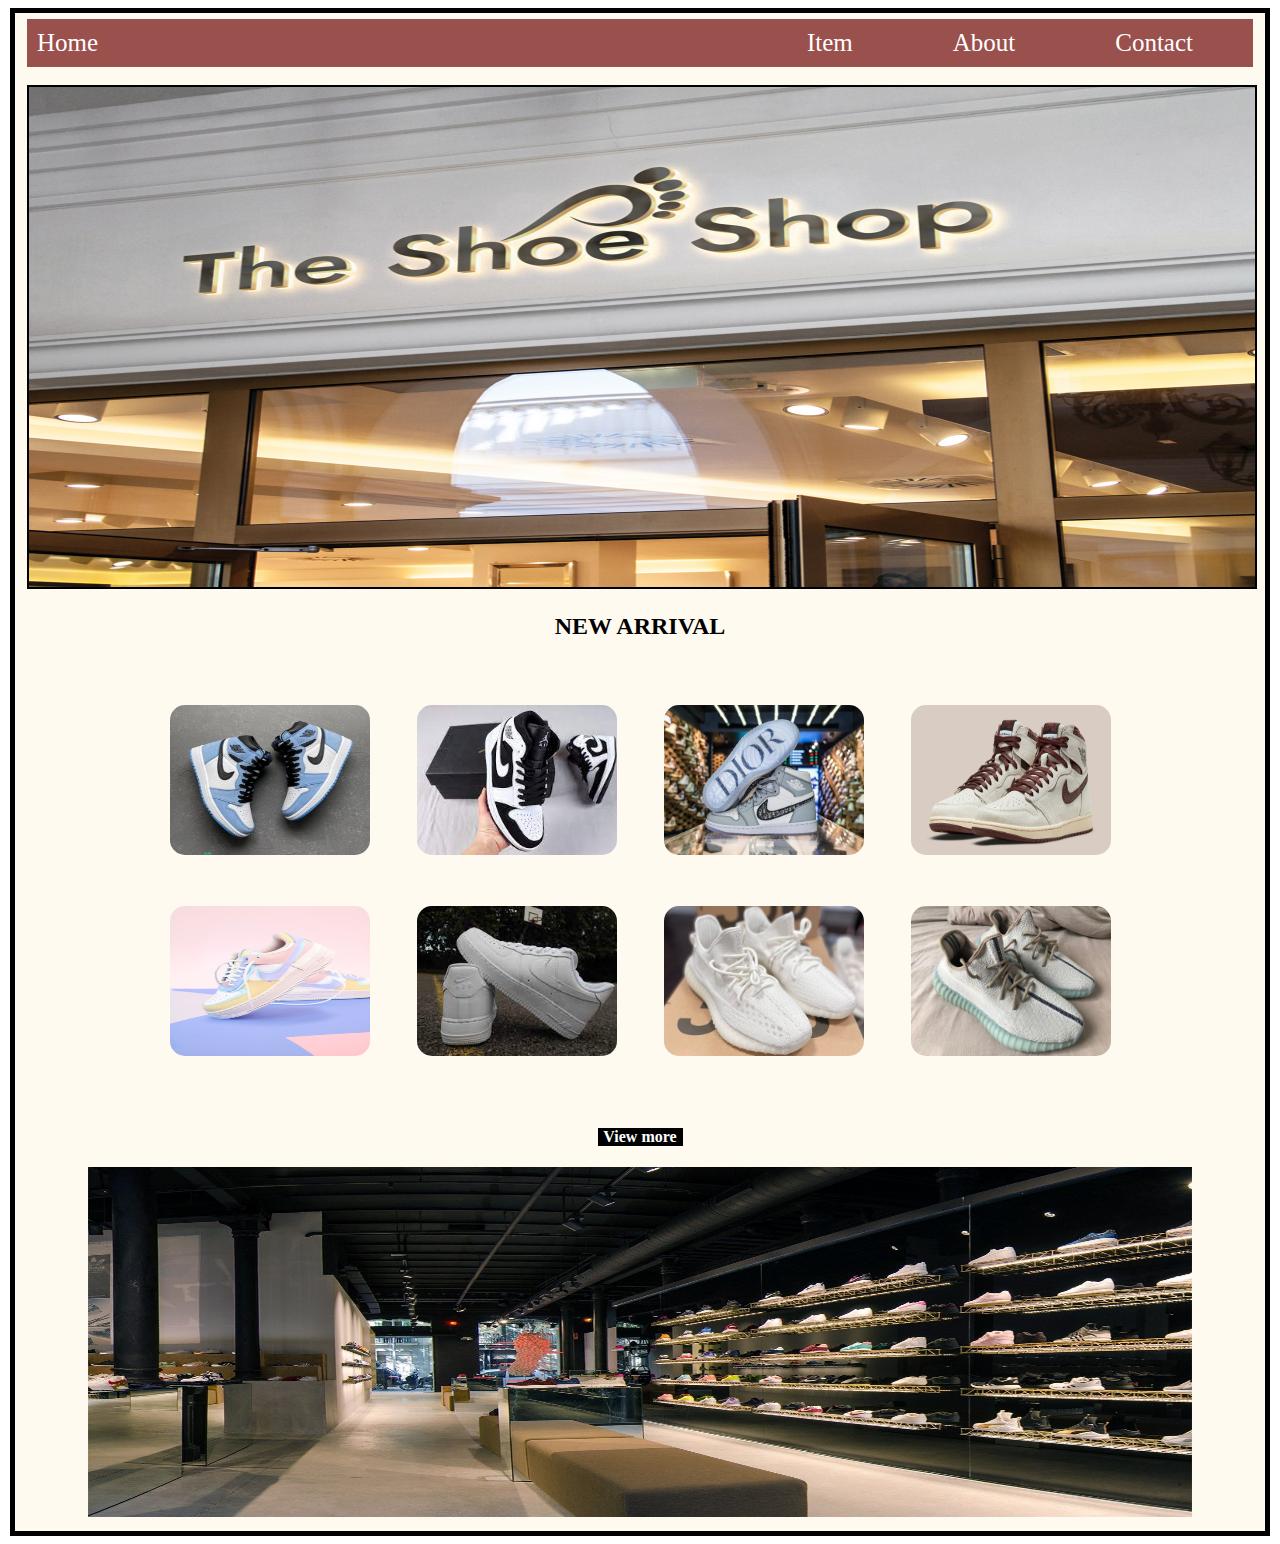
<file: index.html>
<!DOCTYPE html>
<html>
	<head>
		<meta charset="utf-8">
		<meta name="viewport" content="width=device-width, initial-scale=1">
		<title>SHAK SHOP</title>
		<style>
			fieldset{
				border: 5px solid black;
				background-color: floralwhite;
			}
			
			
			
			h2.head{
				text-align: center;
				color: black;
			}
			p{
				text-align: center;
			}
			h2{
				text-align: center;
				color: white;
			}
			
		
			a.home-menu{
				float: left;
				text-decoration: 0;
				font-size: 25px;
				color: white;
			}
			a.second{
				float: right;
				text-decoration: 0;
				padding: 0px 50px;
				font-size: 25px;
				color: white;
			}
			img.design{
				border: 2px solid black;
			}
			img.new{
				width: 200px;
				height: 150px;
				border-radius: 15px;
			}
			a{
				text-decoration: 0;
				color: white;

			}
			.view{
				
				width: 85px;
				background-color: black;
				text-align: center;


			}
			.nav-item{
				margin: 0px;
				padding: 10px;
				background-color: rgb(154,80,76);
				list-style-type: none;
				overflow: hidden;


			}
			

		</style>
	</head>
<fieldset>
	<body>
			<ul class="nav-item">
				<li style="float: left; "><a class="home-menu" href="index.html">Home</a></li>
				<li style="float: right;"><a class="second" href="../contact.html">Contact</a></li>
				<li style="float: ritght;"><a class="second" href="../about.html">About</a></li>
				<li style="float: right;"><a class="second" href="../item.html">Item</a></li>
			</ul>
		<br>
		<img class="design" src="images/shopdesign.jpg" width="100%" height="500" alt="shopdesign">
		<h2 class="head">NEW ARRIVAL</h2>
		<table align="center" cellspacing="45">
			<tbody>
				<tr>
					<td><img src="images/airblue.jpg" class="new" ></td>
					<td><img src="images/airblackwhite.jfif" class="new"></td>
					<td><img src="images/airgrey.jpg" class="new"></td>
					<td><img src="images/airwhite.jfif" class="new"></td>
				</tr>
				<tr>
					<td><img src="images/nikeair_pink.jfif" class="new"></td>
					<td><img src="images/nike_white.jfif" class="new"></td>
					<td><img src="images/yeezy350white.jpg" class="new"></td>
					<td><img src="images/yeezy350whitegreen.jpg"class="new"></td>
				</tr>
			</tbody>
		</table>
		
		
		<center><h4 class="view"><a href="pages/item.html" style="text-overflow: ellipsis;">View more</a></h4></center>
		<center><img src="images/sneakershop.jpg" width="90%" height="350"></center>
		

		
	</body>
		
</fieldset>

</html>
</file>
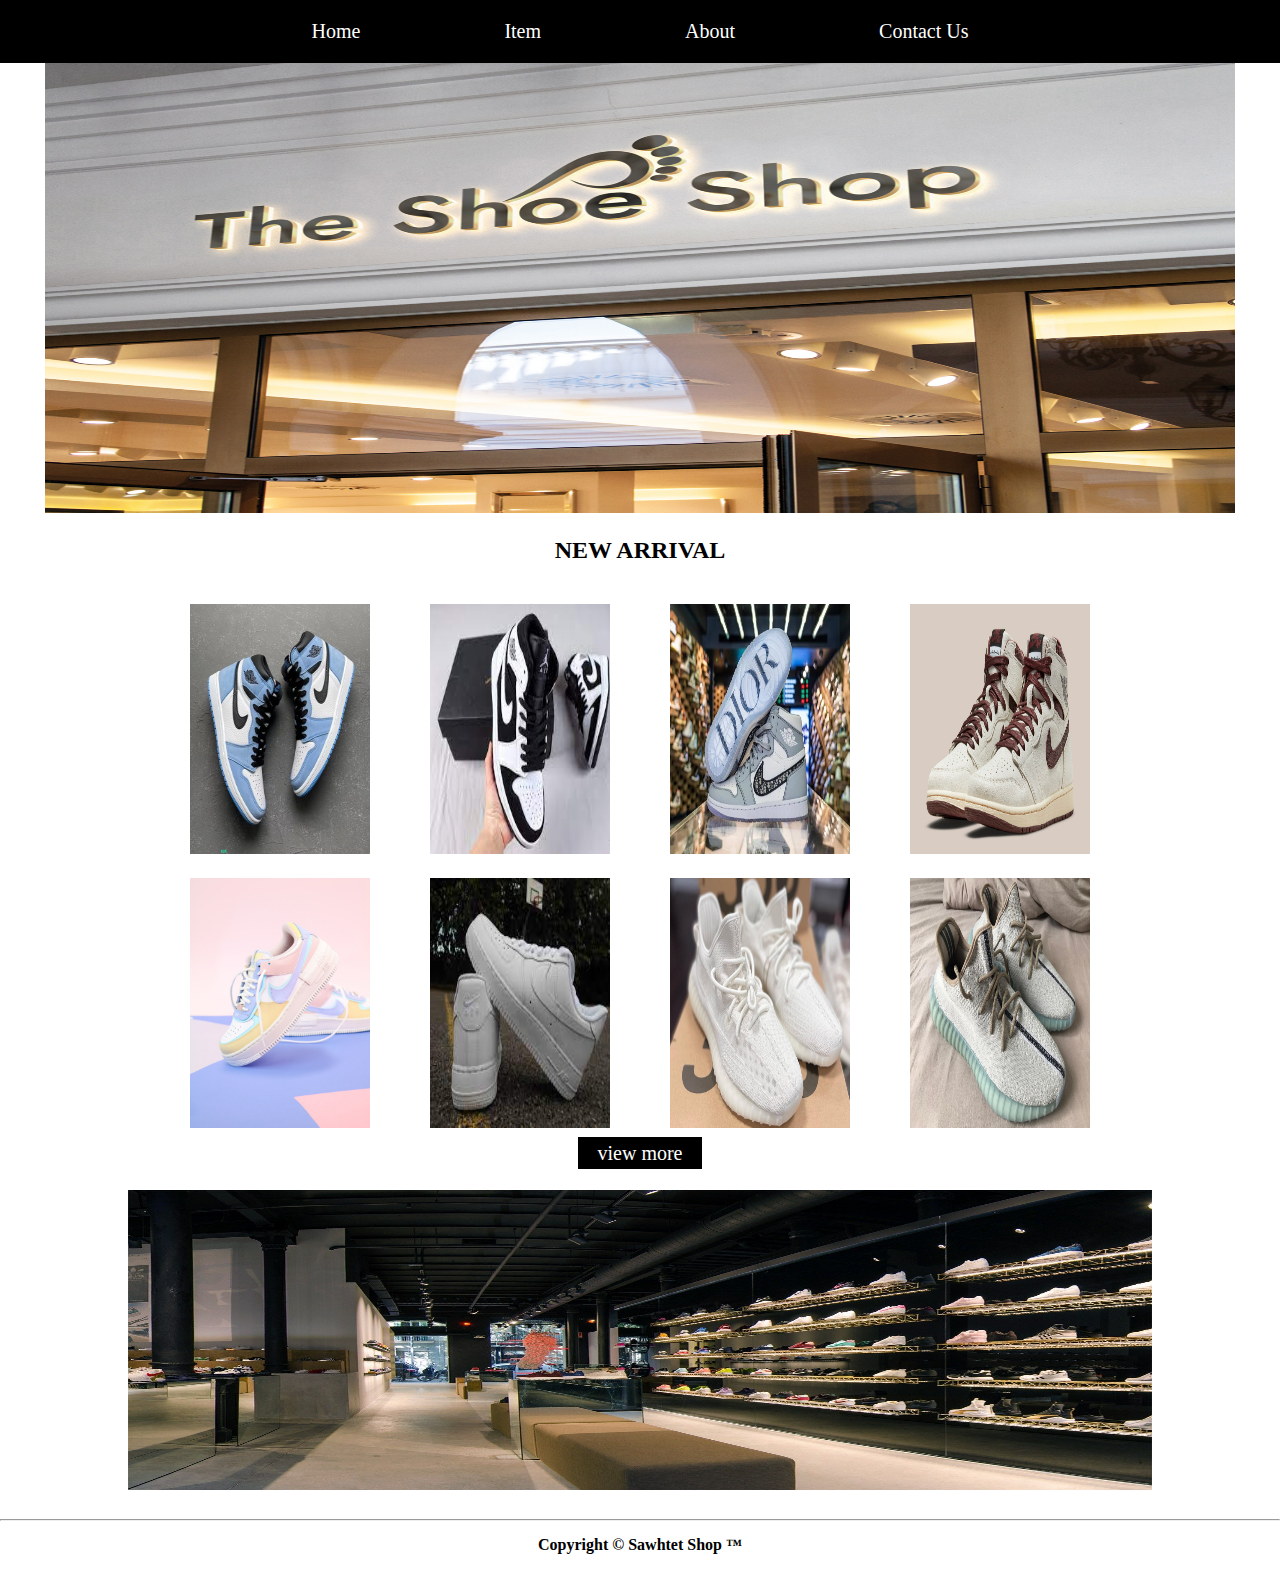
<file: indexnew.html>
<!DOCTYPE html>
<html>
<head>
	<meta charset="utf-8">
	<meta name="viewport" content="width=device-width, initial-scale=1">
	<title>SHOP</title>
	<link rel="stylesheet" type="text/css" href="pagesnew/shopstyle.css">
</head>
<body>
	<nav>
		<a href="indexnew.html" class="he">Home</a>
		<a href="item.html" class="data">Item</a>
		<a href="about.html" class="data">About</a>
		<a href="contact.html" class="data">Contact Us</a>
		
	</nav>
	<img src="images/shopdesign.jpg" width="93%" height="450px" class="pc">
	<h2 class="two">NEW ARRIVAL</h2>
	<div class="col-12 box">
		<div class="row bone">
			<div class="col-3">
				<img src="images/airblue.jpg" class="new" >
			</div>
			<div class="col-3">
				<img src="images/airblackwhite.jfif" class="new">
			</div>
			<div class="col-3">
				<img src="images/airgrey.jpg" class="new">
			</div>
			<div class="col-3">
				<img src="images/airwhite.jfif" class="new">
			</div>
		</div>
		<div class="row btwo">
			<div class="col-3">
				<img src="images/nikeair_pink.jfif" class="new">
			</div>
			<div class="col-3">
				<img src="images/nike_white.jfif" class="new">
			</div>
			<div class="col-3">
				<img src="images/yeezy350white.jpg" class="new">
			</div>
			<div class="col-3">
				<img src="images/yeezy350whitegreen.jpg"class="new">
			</div>
		</div>

	</div>
	<center><span>view more</span></center>
	<img src="images/sneakershop.jpg" class="sneaker"><hr>
	
	<p class="foot">Copyright &copy; Sawhtet Shop &trade;</p>
</body>
</html>
</file>
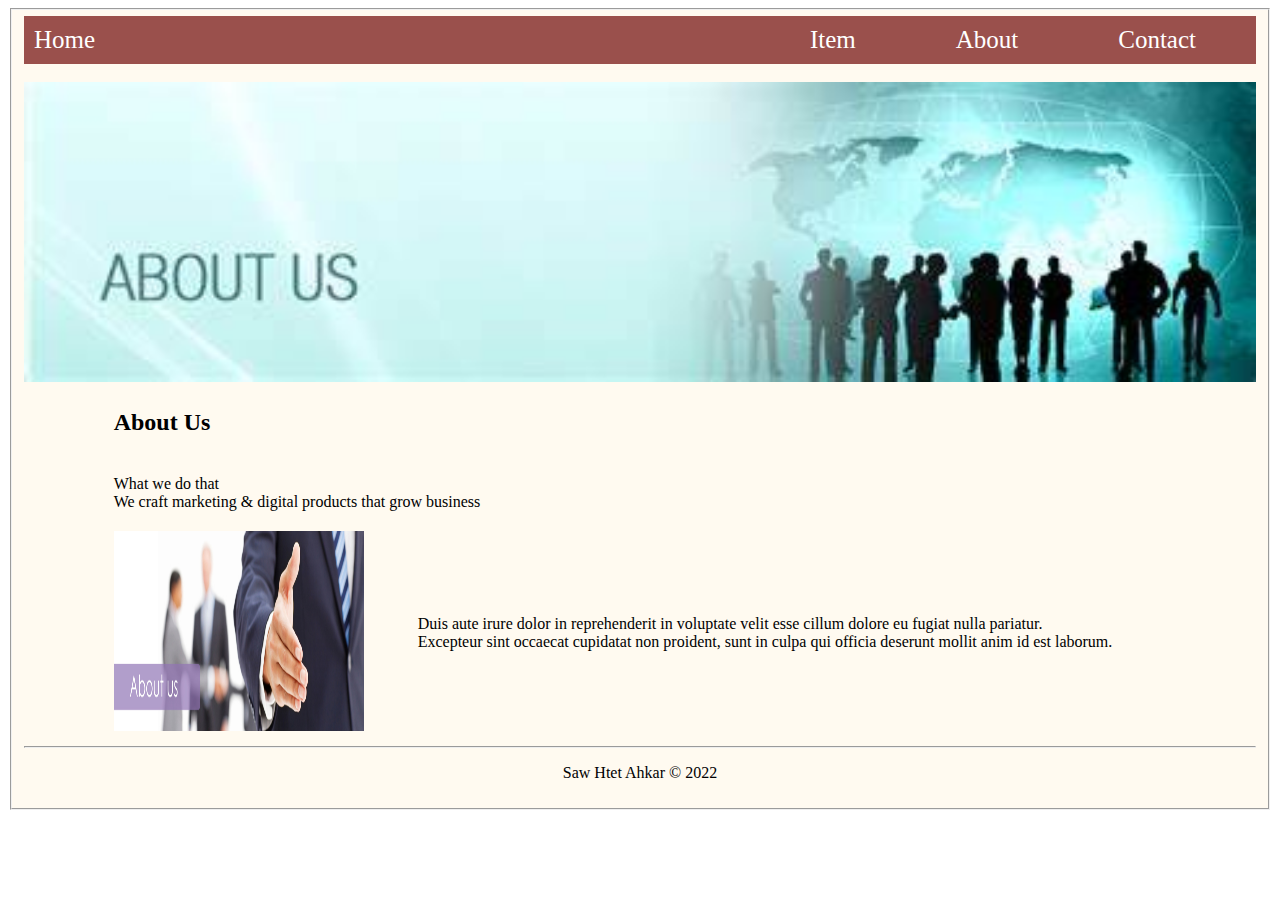
<file: pages/about.html>
<!DOCTYPE html>
<html>
<head>
	<meta charset="utf-8">
	<meta name="viewport" content="width=device-width, initial-scale=1">
	<title>SHAK SHOP</title>
	<style>
		fieldset{
			background-color: floralwhite;
		}
		div{
			height: 50px;
			width: 100%;
			background-color: black;
			}
		a.home-menu{
				float: left;
				text-decoration: 0;
				font-size: 25px;
				color: white;
			}
		a.second{
				float: right;
				text-decoration: 0;
				padding: 0px 50px;
				font-size: 25px;
				color: white;
			}
			.nav-item{
				margin: 0px;
				padding: 10px;
				background-color: rgb(154,80,76);
				list-style-type: none;
				overflow: hidden;
			}
			
			.pg{
				margin: 30px;
				padding: 20px;
			}		


	</style>
</head>
	<fieldset>
		<body>
			<ul class="nav-item">
				<li style="float: left; "><a class="home-menu" href="index.html">Home</a></li>
				<li style="float: right;"><a class="second" href="pages/contact.html">Contact</a></li>
				<li style="float: ritght;"><a class="second" href="pages/about.html">About</a></li>
				<li style="float: right;"><a class="second" href="pages/item.html">Item</a></li>
			</ul>
			<br>	
		
			<img src="../images/about_us.jfif" width="100%" height="300">
			
			<table align="center">
				<tbody>
					<tr>
						<td><h2>About Us</h2></td>
					</tr>
					<tr>
						<td colspan="2"><p style="text-align: left;">What we do that<br>We craft marketing & digital products that grow business</p><td>
					</tr>
					<tr>
						<td><img src="../images/ab_design.jfif" width="250" height="200"></td>
						<td> <p class="pg" style="text-align: left;">Duis aute irure dolor in reprehenderit in voluptate velit esse
						cillum dolore eu fugiat nulla pariatur.<br> Excepteur sint occaecat cupidatat non
						proident, sunt in culpa qui officia deserunt mollit anim id est laborum.</p></td>
					</tr>
				</tbody>
				
			</table>
			
		</body><hr>
		<center><tfoot><p>Saw Htet Ahkar &copy 2022</p></tfoot></center>
	</fieldset>

</html>
</file>
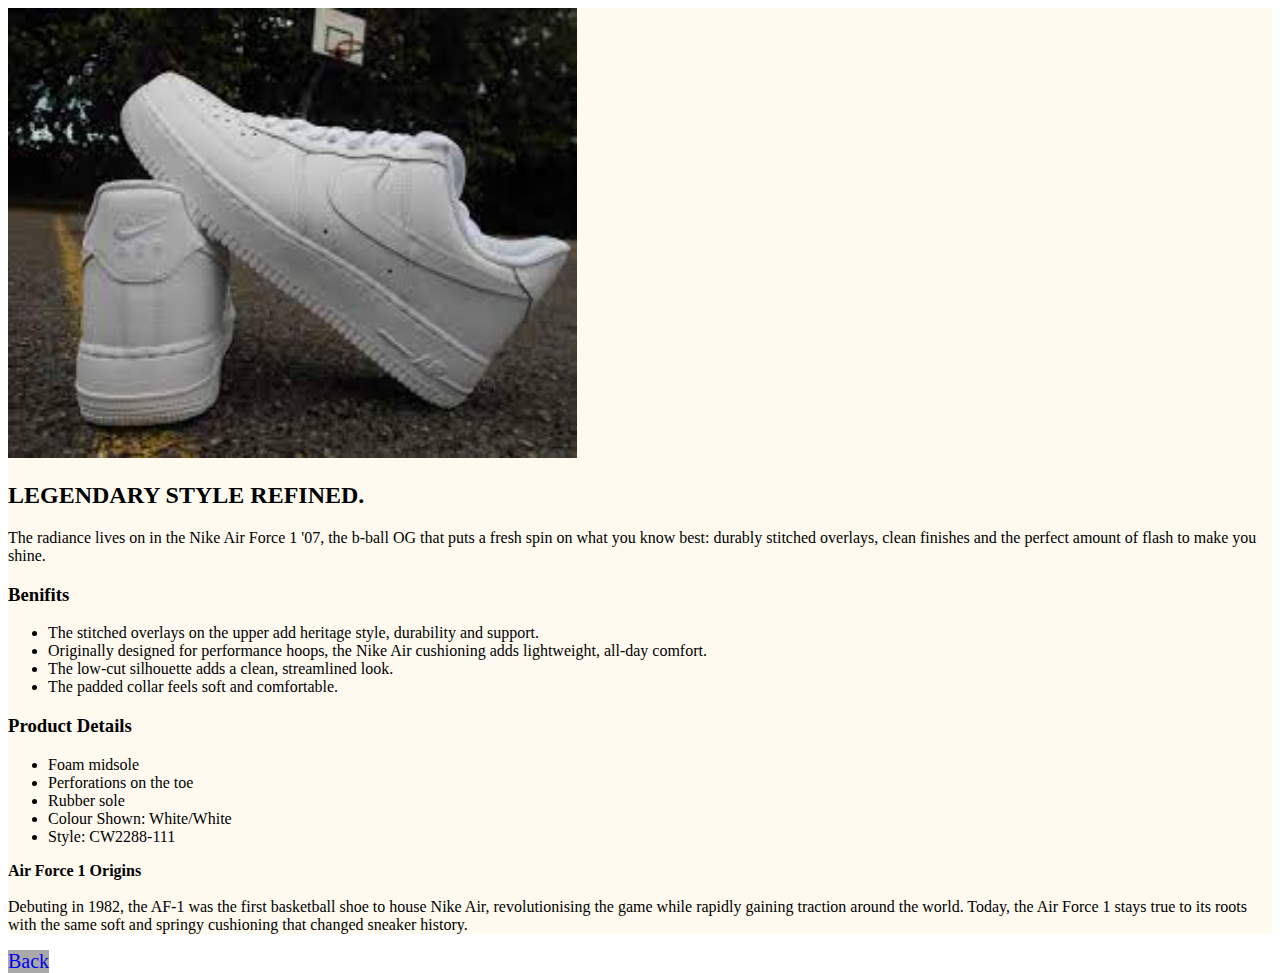
<file: pages/about_shoes.html>
<!DOCTYPE html>
<html>
	<head>
		<meta chatset="utf-8">
		<meta name="viewport" content="width=device-width, intial-scale=1">
		<title>SHAK SHOP</title>
		<style>
			a{
				text-decoration: 0;
				float: left;
				font-size: 20px;
				background-color: darkgrey;
			}
			div.all_body{
				background-color: floralwhite;
			}
		</style>
	</head>
	<body>
		<div class="all_body">
			<img src="../images/nike_white.jfif" width="45%" height="450" class="item">
			<h2>LEGENDARY STYLE REFINED.</h2>
			<p>
				The radiance lives on in the Nike Air Force 1 '07, the b-ball OG that puts a fresh spin on what you know best: durably stitched overlays, clean finishes and the perfect amount of flash to make you shine.
			</p>
			<h3>Benifits</h3>
			<ul>
				<li>The stitched overlays on the upper add heritage style, durability and support.</li>
				<li>Originally designed for performance hoops, the Nike Air cushioning adds lightweight, all-day comfort.</li>
				<li>The low-cut silhouette adds a clean, streamlined look.</li>
				<li>The padded collar feels soft and comfortable.</li>
			</ul>
			<h3>Product Details</h3>
			<ul>
				<li>Foam midsole</li>
				<li>Perforations on the toe</li>
				<li>Rubber sole</li>
				<li>Colour Shown: White/White</li>
				<li>Style: CW2288-111</li>
			</ul>
			<p>
				<b>Air Force 1 Origins</b><br><br>
				Debuting in 1982, the AF-1 was the first basketball shoe to house Nike Air, revolutionising the game while rapidly gaining traction around the world. Today, the Air Force 1 stays true to its roots with the same soft and springy cushioning that changed sneaker history.
			</p>
			<a href="item.html">Back</a>
		</div>
		
	</body>
</html>
</file>
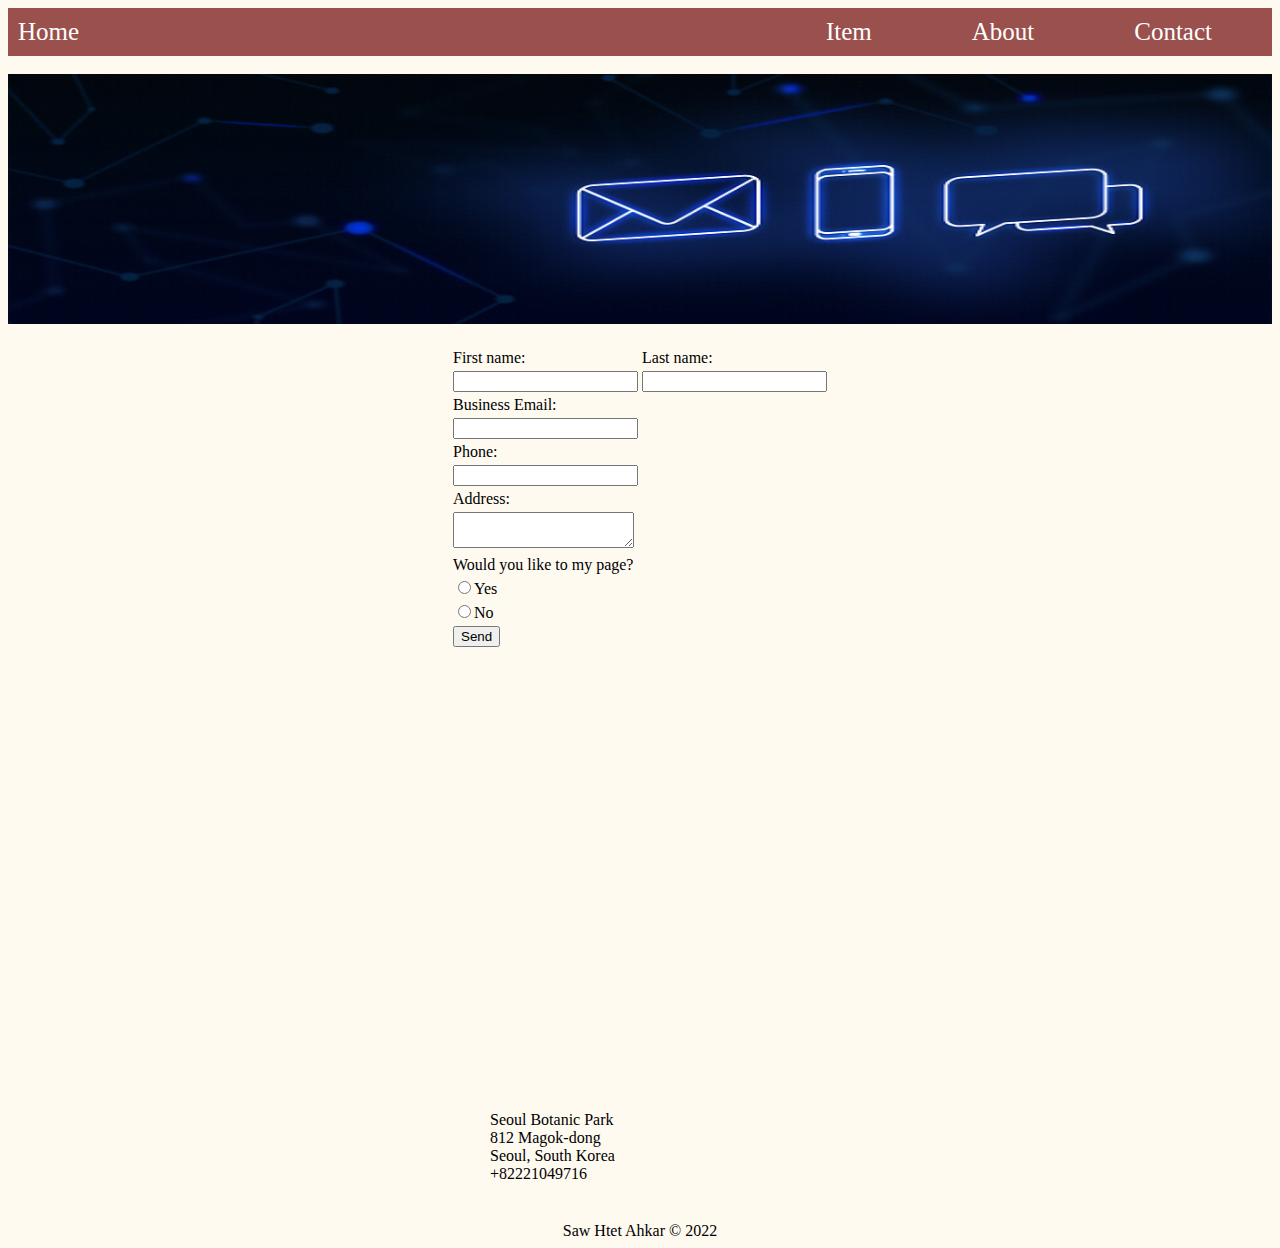
<file: pages/contact.html>
<!DOCTYPE html>
<html>
	<head>
		<meta charet="utf-8">
		<meta name="viewport" content="width=device-width, initial-scale=1">
		<title>SHAK SHOP</title>
		<style>
			
			body{
				background-color: floralwhite;
			}
			
	
			a.home-menu{
				float: left;
				text-decoration: 0;
				font-size: 25px;
				color: white;
			}
			a.second{
				float: right;
				text-decoration: 0;
				padding: 0px 50px;
				font-size: 25px;
				color: white;
			}
			.nav-item{
				margin: 0px;
				padding: 10px;
				background-color: rgb(154,80,76);
				list-style-type: none;
				overflow: hidden;
			}
			.address{
				list-style-type: none;
				float: left;
				margin: 0px;
				padding: 0px 50px;

			}
			iframe{
				margin: 50px;
				padding: 0px;

			}
			
		</style>
	</head>
		
			<body>
				<ul class="nav-item">
					<li style="float: left; "><a class="home-menu" href="index.html">Home</a></li>
					<li style="float: right;"><a class="second" href="pages/contact.html">Contact</a></li>
					<li style="float: ritght;"><a class="second" href="pages/about.html">About</a></li>
					<li style="float: right;"><a class="second" href="pages/item.html">Item</a></li>
				</ul>
				<br>
				<img src="../images/contactus.jpg" width="100%" height="250">


				<div class="form">
					<form method="POST" action="contact.html">
						<table align="center">
							<tbody>
								<tr>
									<td><label for="name">First name:</label></td>
									<td><label for="last_name">Last name:</label>
								</tr>
								<tr>
									<td><input type="text" name="user_name" id="name" required></td>
									<td><input type="text" name="user_name" id="last_name" required></td>
								</tr>
								<tr>
									<td><label for="email">Business Email:</label></td>
								</tr>
								<tr>
									<td><input type="email" name="user_email"id="email" required></td>
								</tr>
								<tr>
									<td><label for="ph">Phone:</label></td>
									
								</tr>
								<tr>
									<td><input type="number" name="user_phone" id="ph" required></td>
								</tr>
								<tr>
									<td><label for="address">Address:</label></td>
								</tr>
								<tr>
									<td><textarea id="address"></textarea></td>
								</tr>
								<tr>
									<td><label>Would you like to my page?</label></td>
									<br>
								</tr>
								<tr>
									<td><input type="radio" name="yes" id="yes"><label for="yes">Yes</label></td>
								</tr>
								<tr>
									<td><input type="radio" name="yes" id="no"><label for="no">No</label></td>
								</tr>
								<tr>
									<td><input type="submit" value="Send"><td>
								</tr>
							</tbody>
						</table>					
					</form>	
				</div>
				<table class="iframe" align="center">
					<tbody>
						<tr>
							<td><iframe src="https://www.google.com/maps/embed?pb=!1m18!1m12!1m3!1d7360.664617353213!2d126.83606136670375!3d37.56578239056811!2m3!1f0!2f0!3f0!3m2!1i1024!2i768!4f13.1!3m3!1m2!1s0x357c9d01503c1eeb%3A0x947516d30347709a!2sSeoul%20Botanic%20Park!5e0!3m2!1smy!2smm!4v1645101226740!5m2!1smy!2smm" width="300" height="350" style="border:0;" allowfullscreen="" loading="lazy"></iframe></td>
						</tr>
						<tr>
							<td><ul class="address">
									<li>Seoul Botanic Park</li>
									<li>812 Magok-dong</li>
									<li>Seoul, South Korea</li>
									<li>+82221049716</li>
								</ul>
							</td>
						</tr>
					</tbody>
				</table>
				
				<br>
				
				<br>
				<center>Saw Htet Ahkar &copy 2022</center>
			</body>

			
	
		
				
		
	
	
</html>
</file>
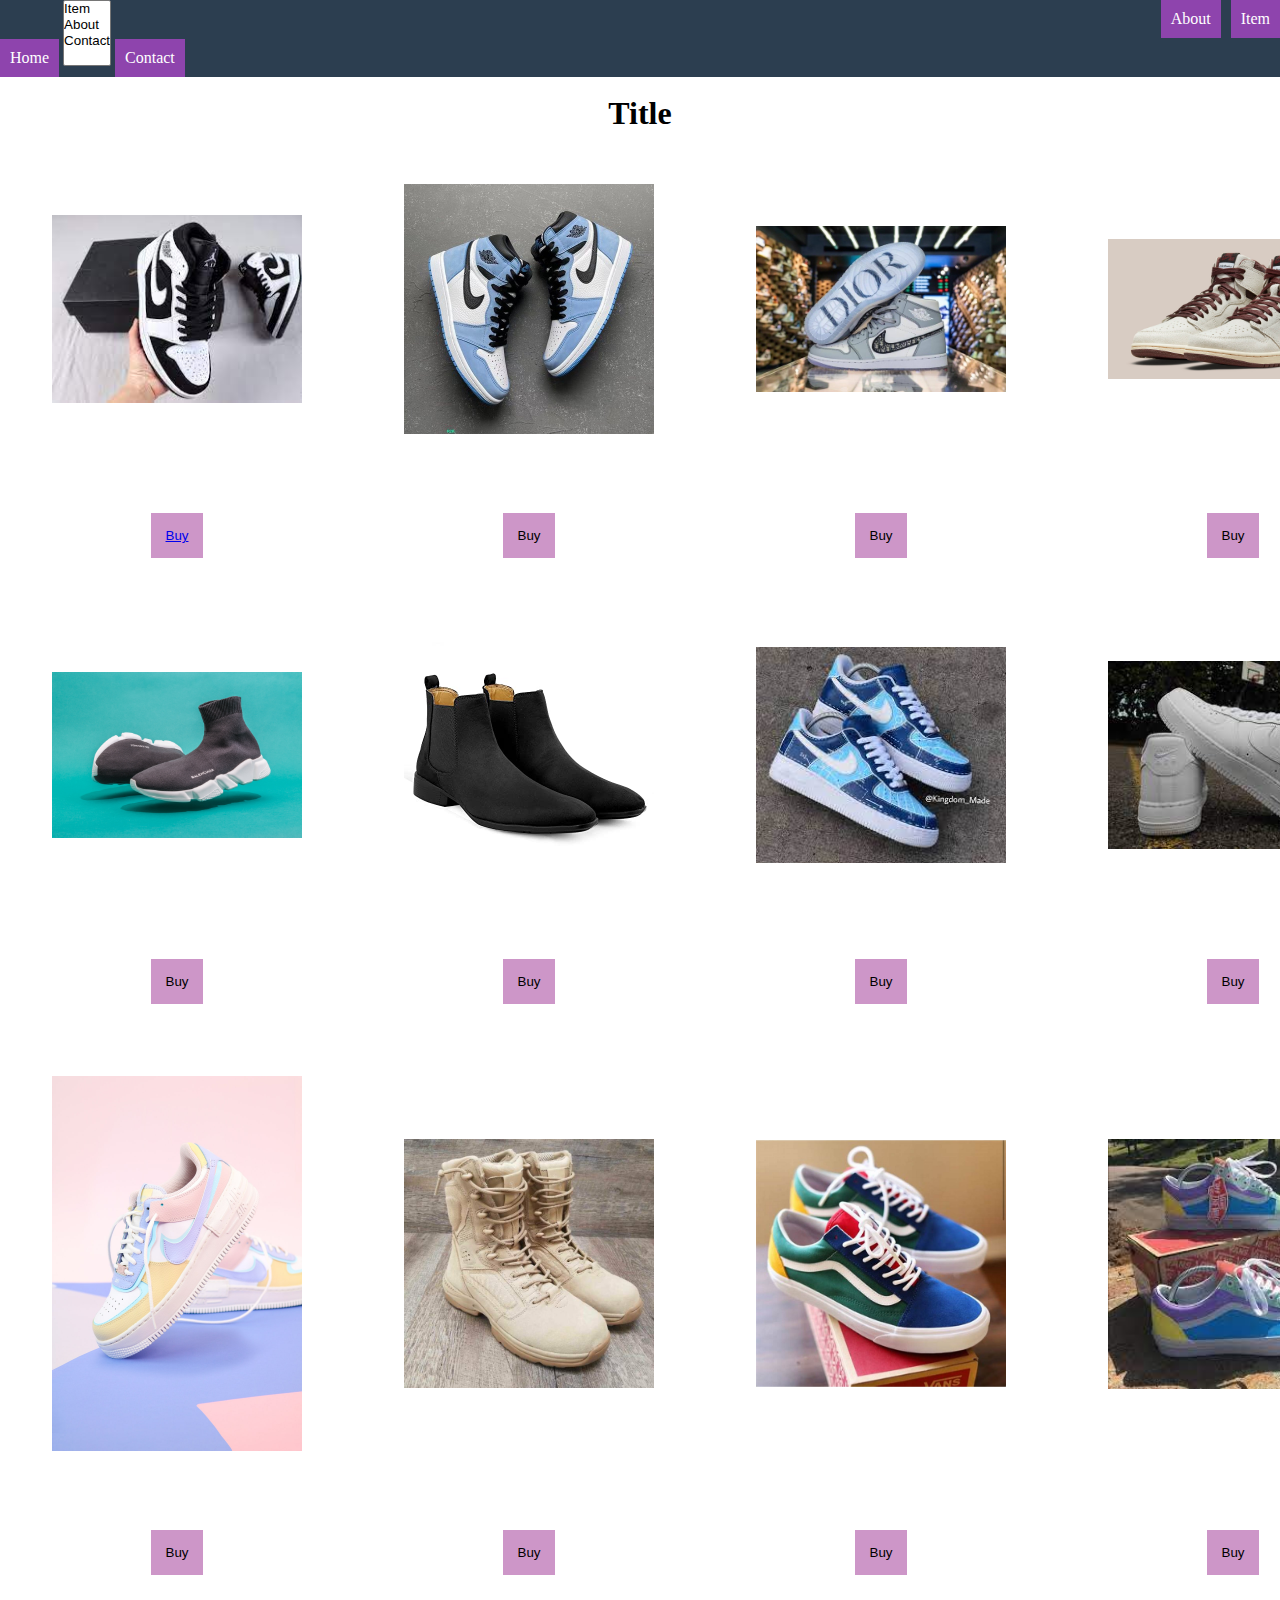
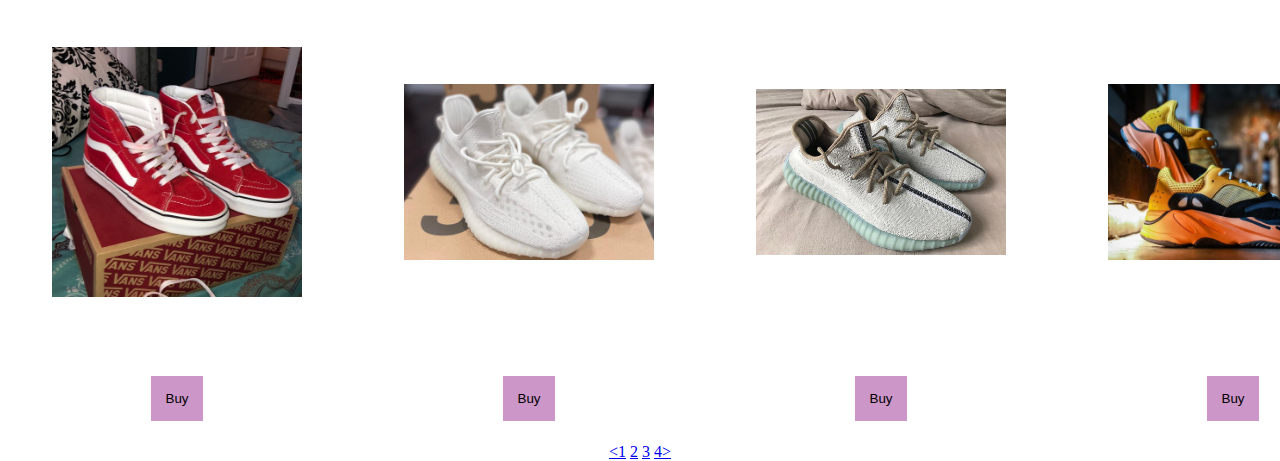
<file: pages/item.html>
<!DOCTYPE html>
<html>
	<head>
		<meta charset="utf-8">
		<meta name="viewport" content="width=device-width, intial-scale=1">
		<title>SHAK SHOP</title>
		<style>
		
			
		
			h1{
				text-align: center;
			}
			table{
				text-align: center;
				font-size: 20pt;
			}
			p{
				text-align: center;
			}
			
			img.item{
				width: 250px;
				heigt: 150px;
				border: none;
				padding: 20px;
				margin: 30px;
			}
	
			*{
				padding: 0px;
				margin: 0px;
			}
			/*navigation bar decoration*/
			.nav-bar{
				background-color: #2c3e50;
			}
			.nav-bar nav a{
				padding: 10px;
				text-decoration: none;
				color: white;
				text-align: center;
				background-color: #8e44ad;
				display: inline-block;	
			}
			.right-nav-item, .right-nav-about{
				float: right;
				margin-left: 10px;
			}
			.nav-bar nav a:hover{
				background-color: #ecf0f1;
				transition: 1s;
			}	
			.work{
				font-size: 25px;
			}
			button{
				background-color: rgb(205, 150, 200);
				border: none;
				padding: 15px;
				margin: 20px;
				box-sizing: border-box;

			}
			button:hover{
				background-color: yellow;
				transition: 2s;
				border-radius: 15px;
				color: goldenrod;

			}
			
		</style>

	</head>
		<body>
			<div class="nav-bar">
				<nav>
					<a href="index.html"><lable>Home</lable></a></li>
					<select id="button" name="select" multiple>
						<option value="item">Item</option>
						<option value="about">About</option>
						<option value="contact">Contact</option>
					</select>

					<a href="pages/contact.html">Contact</a></li>
					<a class="right-nav-item" href="pages/item.html">Item</a></li>
					<a class="right-nav-about" href="pages/about.html">About</a></li>
				</nav>
			</div>
		
			
			<br>
			<h1>Title</h1>
			<table align="center">
				<tbody>
					<tr>
						<td><img src="../images/airblackwhite.jfif"class="item"></td>
						<td><img src="../images/airblue.jpg" class="item"></td>
						<td><img src="../images/airgrey.jpg" class="item"></td>
						<td><img src="../images/airwhite.jfif" class="item"></td>
					</tr>
					<tr>
						<td><button><a href="about_shoes.html">Buy</a></button></td>
						<td><button>Buy</button></td>
						<td><button>Buy</button></td>
						<td><button>Buy</button></td>
					</tr>
					<tr>
						<td><img src="../images/balenciagablack.jpg" class="item"></td>
						<td><img src="../images/half_shoe.jpg"class="item"></td>
						<td><img src="../images/nike_blue.jfif" class="item"></td>
						<td><img src="../images/nike_white.jfif" class="item"></td>
					</tr>
					<tr>
						<td><button>Buy</button></td>
						<td><button>Buy</button></td>
						<td><button>Buy</button></td>
						<td><button>Buy</button></td>
					</tr>
					<tr>
						<td><img src="../images/nikeair_pink.jfif" class="item"></td>
						<td><img src="../images/solider_shoe.jpg" class="item"></td>
						<td><img src="../images/vans_green.jfif" class="item"></td>
						<td><img src="../images/vans_rainbow.jfif" class="item"></td>
					</tr>
					<tr>
						<td><button>Buy</button></td>
						<td><button>Buy</button></td>
						<td><button>Buy</button></td>
						<td><button>Buy</button></td>
					</tr>
					<tr>
						<td><img src="../images/vans_red.jpg" class="item"></td>
						<td><img src="../images/yeezy350white.jpg" class="item"></td>
						<td><img src="../images/yeezy350whitegreen.jpg" class="item"></td>
						<td><img src="../images/yeezy700yellow.jpg" class="item"></td>
					</tr>
					<tr>
						<td><button>Buy</button></td>
						<td><button>Buy</button></td>
						<td><button>Buy</button></td>
						<td><button>Buy</button></td>
					</tr>
				</tbody>
			</table>
			<center>
				<a href="item.html"><1</a>
				<a href="item.html">2</a>
				<a href="item.html">3</a>
				<a href="item.html">4></a>
			</center>
	</body>
	
</html>
</file>
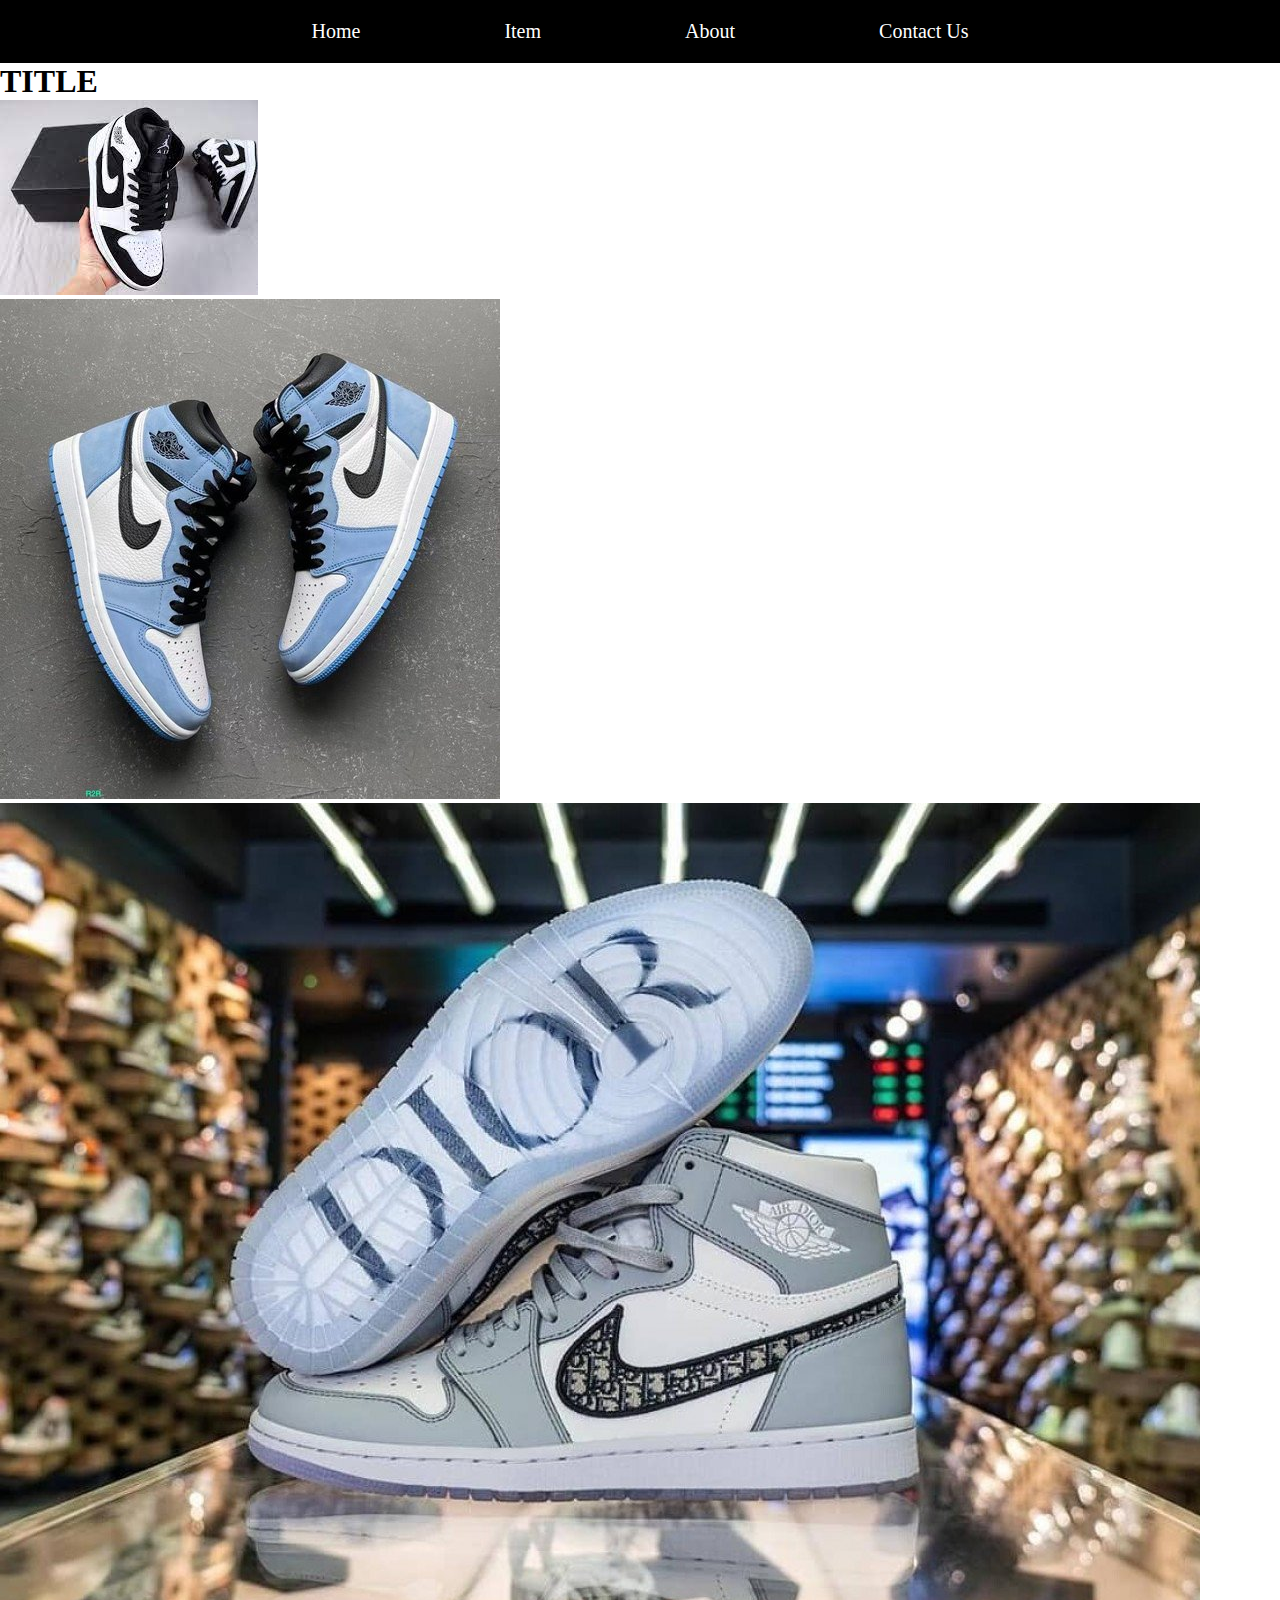
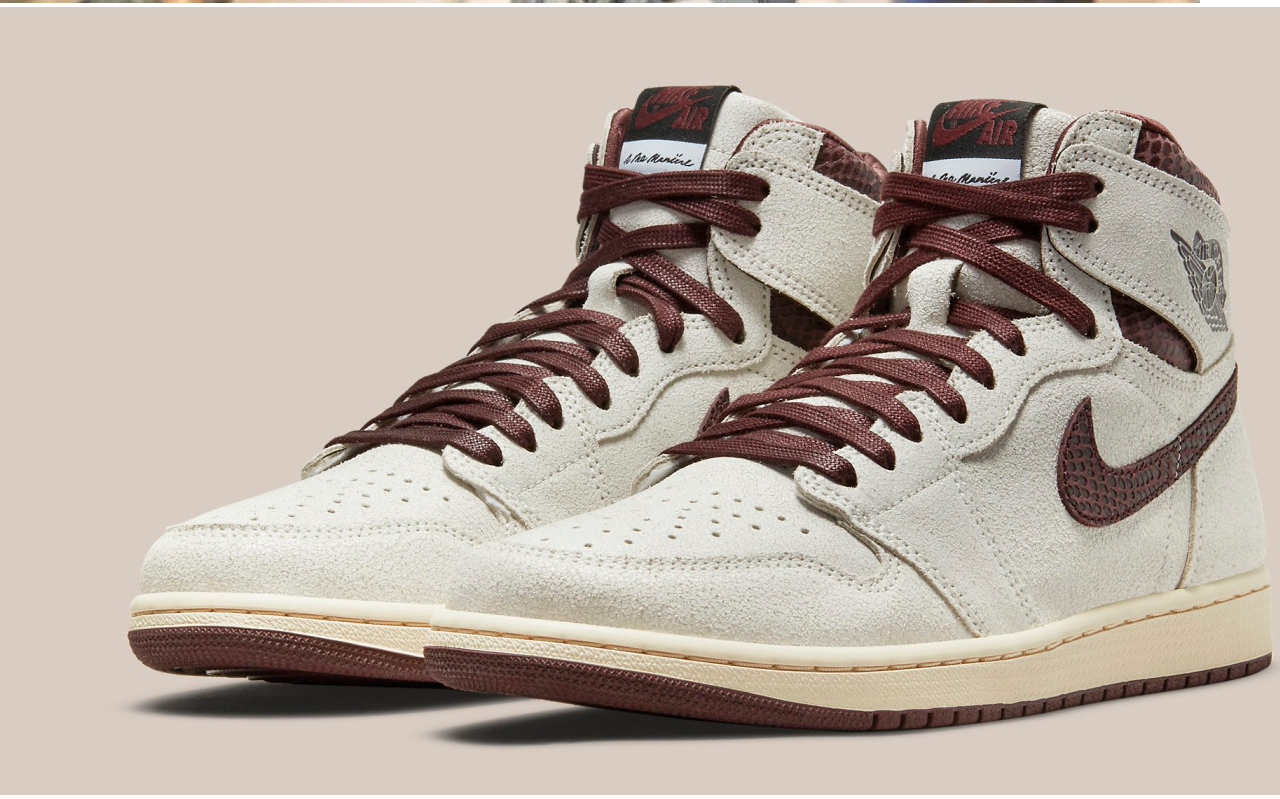
<file: pagesnew/item.html>
<!DOCTYPE html>
<html>
<head>
	<meta charset="utf-8">
	<meta name="viewport" content="width=device-width, initial-scale=1">
	<title>Item</title>
	<link rel="stylesheet" type="text/css" href="shopstyle.css">
</head>
<body>
	<nav>
		<a href="indexnew.html" class="he">Home</a>
		<a href="item.html" class="data">Item</a>
		<a href="about.html" class="data">About</a>
		<a href="contact.html" class="data">Contact Us</a>
		
	</nav>
	<h1>TITLE</h1>
	<div class="col-12 box">
		<div class="row">
			<div class="col-3">
				<img src="../images/airblackwhite.jfif"class="item">
				<img src="../images/airblue.jpg" class="item">
				<img src="../images/airgrey.jpg" class="item">
				<img src="../images/airwhite.jfif" class="item">
			</div>
		</div>
	</div>
</body>
</html>
</file>
<file: pagesnew/shopstyle.css>
*{
	margin: 0px;
	padding: 0px;
}
nav{
	background-color: black;
	text-align: center;

}
nav a{
	text-decoration: none;
	display: inline-block;
	padding: 20px;
	margin: 0px 50px;
	font-size: 20px;
	color: white;
}
/*this is for indexnew.html*/
.pc{
	padding: 0% 3.5%;

}
.two{
	text-align: center;
	padding-top: 20px;
}
.row{
	100%
}
[class*="col-"]{
	float: left;
}
.new{
	width: 75%;
	height: 250px;
	margin: 10px;

}

.bone,.btwo{
	text-align: center;
	padding: 0% 12.5%;
	margin: 30px auto;
}
#pan{
	margin: 15px 0px;
	background-color: red;
}
span{
	background-color: black;
	color: white;
	font-size: 20px;
	padding: 5px 20px 5px 20px;


}
.sneaker{
	width: 80%;
	height: 300px;
	text-align: center;
	padding: 0% 10%;
	margin: 25px 0px;
	
}
.foot{
	text-align: center;
	font-weight: bold;
	padding: 15px 0px;
}
/*this is for item.html*/


.col-1{
	width: 8.33%;
}
.col-2{
	width: 16.66%;
}
.col-3{
	width: 25%;
}
.col-4{
	width: 33.33%;
}
.col-5{
	width: 41.66%;
}
.col-6{
	width: 50%;
}
.col-7{
	width: 58.33%;
}
.col-8{
	width: 66.66%;
}
.col-9{
	width: 75%;
}
.col-10{
	width: 83.33%;
}
.col-11{
	width: 91%;
}
.col-12{
	width: 100%;
}
</file>
